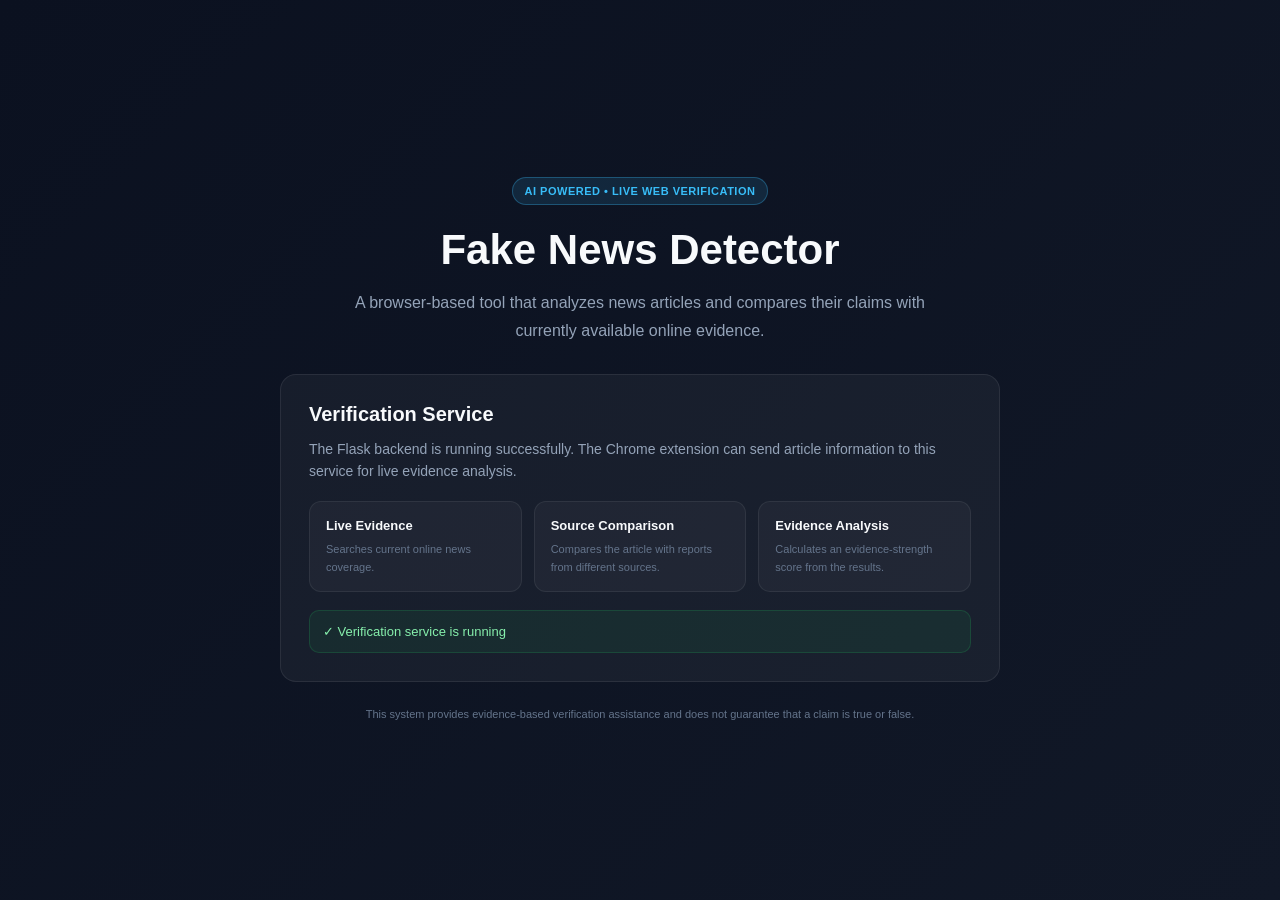
<file: templates/index.html>
<!DOCTYPE html>
<html lang="en">
<head>
    <meta charset="UTF-8">
    <meta name="viewport" content="width=device-width, initial-scale=1.0">

    <title>Fake News Detector | Live Web Verification</title>

    <style>
        * {
            box-sizing: border-box;
        }

        body {
            margin: 0;
            min-height: 100vh;
            font-family: Arial, sans-serif;
            background: linear-gradient(135deg, #0b1120, #111827);
            color: #f8fafc;
            display: flex;
            align-items: center;
            justify-content: center;
            padding: 24px;
        }

        .container {
            width: 100%;
            max-width: 720px;
            text-align: center;
        }

        .badge {
            display: inline-block;
            padding: 7px 12px;
            border-radius: 20px;
            background: rgba(56, 189, 248, 0.12);
            border: 1px solid rgba(56, 189, 248, 0.3);
            color: #38bdf8;
            font-size: 11px;
            font-weight: 700;
            letter-spacing: 0.5px;
            margin-bottom: 20px;
        }

        h1 {
            margin: 0;
            font-size: 42px;
            line-height: 1.2;
        }

        .subtitle {
            margin: 14px auto 30px;
            max-width: 580px;
            color: #94a3b8;
            font-size: 16px;
            line-height: 1.7;
        }

        .card {
            padding: 28px;
            border-radius: 16px;
            background: rgba(255, 255, 255, 0.045);
            border: 1px solid rgba(255, 255, 255, 0.08);
            text-align: left;
        }

        .card h2 {
            margin: 0 0 12px;
            font-size: 20px;
        }

        .card p {
            margin: 0;
            color: #94a3b8;
            font-size: 14px;
            line-height: 1.6;
        }

        .features {
            display: grid;
            grid-template-columns: repeat(3, 1fr);
            gap: 12px;
            margin-top: 18px;
        }

        .feature {
            padding: 16px;
            border-radius: 12px;
            background: rgba(255, 255, 255, 0.035);
            border: 1px solid rgba(255, 255, 255, 0.07);
        }

        .feature strong {
            display: block;
            margin-bottom: 6px;
            color: #f8fafc;
            font-size: 13px;
        }

        .feature span {
            color: #64748b;
            font-size: 11px;
            line-height: 1.4;
        }

        .status {
            margin-top: 18px;
            padding: 13px;
            border-radius: 10px;
            background: rgba(34, 197, 94, 0.08);
            border: 1px solid rgba(34, 197, 94, 0.18);
            color: #86efac;
            font-size: 13px;
        }

        .footer {
            margin-top: 24px;
            color: #64748b;
            font-size: 11px;
            line-height: 1.5;
        }

        @media (max-width: 600px) {
            h1 {
                font-size: 32px;
            }

            .features {
                grid-template-columns: 1fr;
            }

            .card {
                padding: 22px;
            }
        }
    </style>
</head>

<body>

    <main class="container">

        <div class="badge">
            AI POWERED • LIVE WEB VERIFICATION
        </div>

        <h1>Fake News Detector</h1>

        <p class="subtitle">
            A browser-based tool that analyzes news articles and compares
            their claims with currently available online evidence.
        </p>

        <section class="card">

            <h2>Verification Service</h2>

            <p>
                The Flask backend is running successfully. The Chrome extension
                can send article information to this service for live evidence
                analysis.
            </p>

            <div class="features">

                <div class="feature">
                    <strong>Live Evidence</strong>
                    <span>
                        Searches current online news coverage.
                    </span>
                </div>

                <div class="feature">
                    <strong>Source Comparison</strong>
                    <span>
                        Compares the article with reports from different sources.
                    </span>
                </div>

                <div class="feature">
                    <strong>Evidence Analysis</strong>
                    <span>
                        Calculates an evidence-strength score from the results.
                    </span>
                </div>

            </div>

            <div class="status">
                ✓ Verification service is running
            </div>

        </section>

        <div class="footer">
            This system provides evidence-based verification assistance and
            does not guarantee that a claim is true or false.
        </div>

    </main>

</body>
</html>
</file>
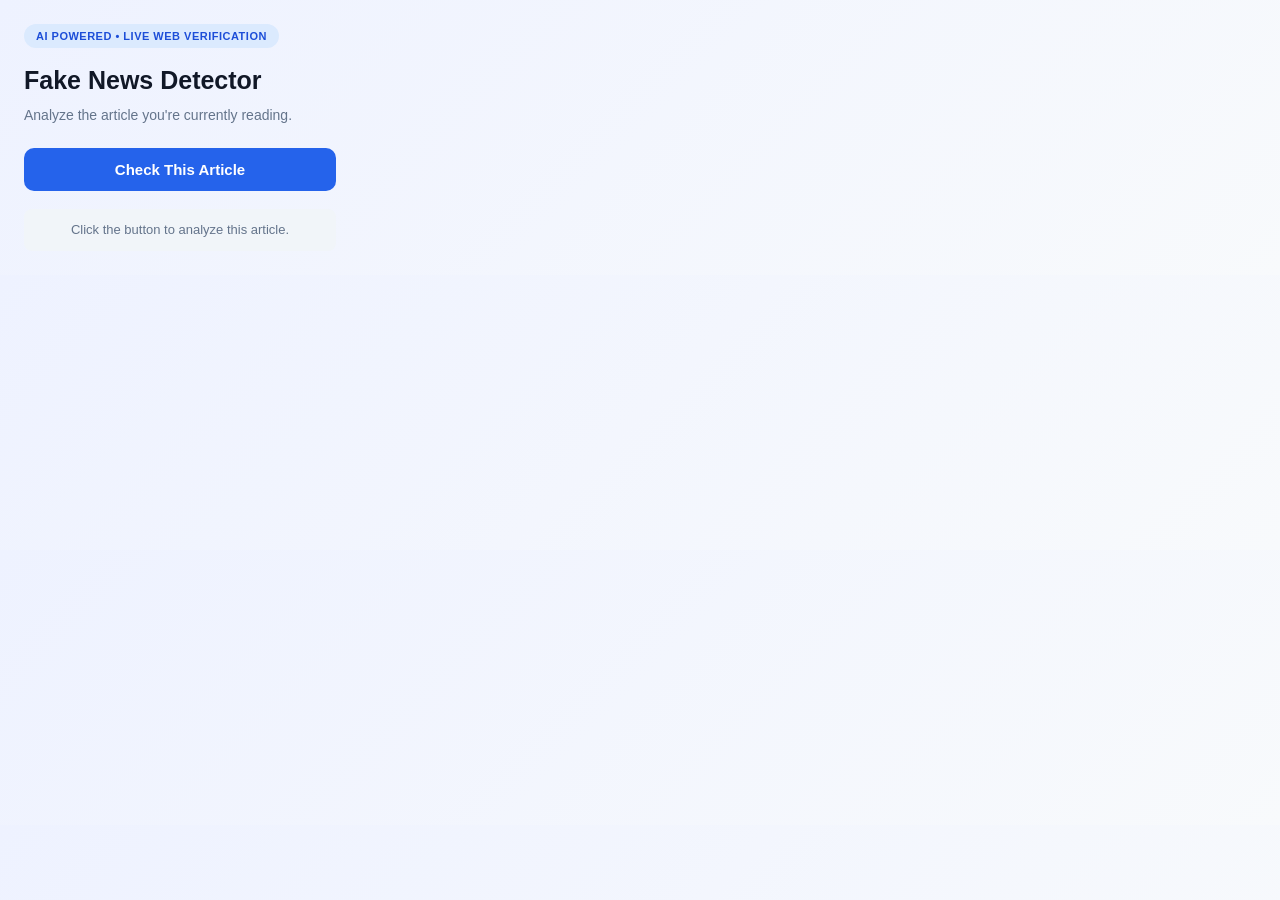
<file: popup.html>
<!DOCTYPE html>
<html lang="en">
<head>
    <meta charset="UTF-8">
    <meta name="viewport" content="width=device-width, initial-scale=1.0">

    <title>Fake News Detector</title>

    <link rel="stylesheet" href="popup.css">
</head>

<body>

    <div class="container">

        <div class="badge">
            AI POWERED • LIVE WEB VERIFICATION
        </div>

        <h1>Fake News Detector</h1>

        <p class="subtitle">
            Analyze the article you're currently reading.
        </p>

        <button id="checkNews">
            Check This Article
        </button>

        <div id="status" class="status">
            Click the button to analyze this article.
        </div>

        <div id="result" class="result"></div>

    </div>

    <script src="popup.js"></script>

</body>
</html>
</file>
<file: popup.css>
* {
    box-sizing: border-box;
}

body {
    margin: 0;
    width: 360px;
    font-family: Arial, sans-serif;
    background: linear-gradient(135deg, #eef2ff, #f8fafc);
    color: #1e293b;
}

.container {
    padding: 24px;
}

.badge {
    display: inline-block;
    padding: 6px 12px;
    border-radius: 20px;
    background: #dbeafe;
    color: #1d4ed8;
    font-size: 11px;
    font-weight: bold;
    letter-spacing: 0.5px;
}

h1 {
    margin: 18px 0 10px;
    font-size: 25px;
    color: #111827;
}

.subtitle {
    margin: 0 0 22px;
    color: #64748b;
    font-size: 14px;
    line-height: 1.5;
}

button {
    width: 100%;
    padding: 13px;
    border: none;
    border-radius: 10px;
    background: #2563eb;
    color: white;
    font-size: 15px;
    font-weight: bold;
    cursor: pointer;
}

button:hover {
    background: #1d4ed8;
}

.status {
    margin-top: 18px;
    padding: 12px;
    border-radius: 8px;
    background: #f1f5f9;
    color: #64748b;
    font-size: 13px;
    text-align: center;
    line-height: 1.4;
}

.result {
    display: none;
    margin-top: 14px;
    padding: 14px;
    border-radius: 10px;
    text-align: center;
    font-weight: bold;
    font-size: 16px;
}

.result.real {
    display: block;
    background: #dcfce7;
    color: #15803d;
    border: 1px solid #bbf7d0;
}

.result.fake {
    display: block;
    background: #fee2e2;
    color: #b91c1c;
    border: 1px solid #fecaca;
}

.prediction-text {
    font-size: 20px;
    font-weight: bold;
    margin-bottom: 8px;
}

.confidence {
    font-size: 15px;
    margin-bottom: 12px;
}

.disclaimer {
    font-size: 11px;
    font-weight: normal;
    line-height: 1.4;
    opacity: 0.85;
    padding-top: 10px;
    border-top: 1px solid rgba(0, 0, 0, 0.1);
}

.live-news {
    margin-top: 18px;
    padding-top: 16px;
    border-top: 1px solid rgba(0, 0, 0, 0.12);
}

.live-news-title {
    font-size: 15px;
    font-weight: bold;
    margin-bottom: 5px;
}

.live-news-subtitle {
    font-size: 11px;
    font-weight: normal;
    line-height: 1.4;
    opacity: 0.85;
    margin-bottom: 12px;
}

.news-article {
    background: rgba(255, 255, 255, 0.55);
    border-radius: 8px;
    padding: 10px;
    margin-top: 8px;
    text-align: left;
}

.news-article a {
    display: block;
    color: inherit;
    font-size: 12px;
    font-weight: bold;
    line-height: 1.4;
    text-decoration: none;
}

.news-article a:hover {
    text-decoration: underline;
}

.news-domain {
    margin-top: 5px;
    font-size: 10px;
    font-weight: normal;
    opacity: 0.75;
}

.no-evidence {
    text-align: center;
}

.result.limited {
    display: block;
    background: #fff4d6;
    border: 1px solid #f0c36d;
    color: #8a5a00;
}
</file>
